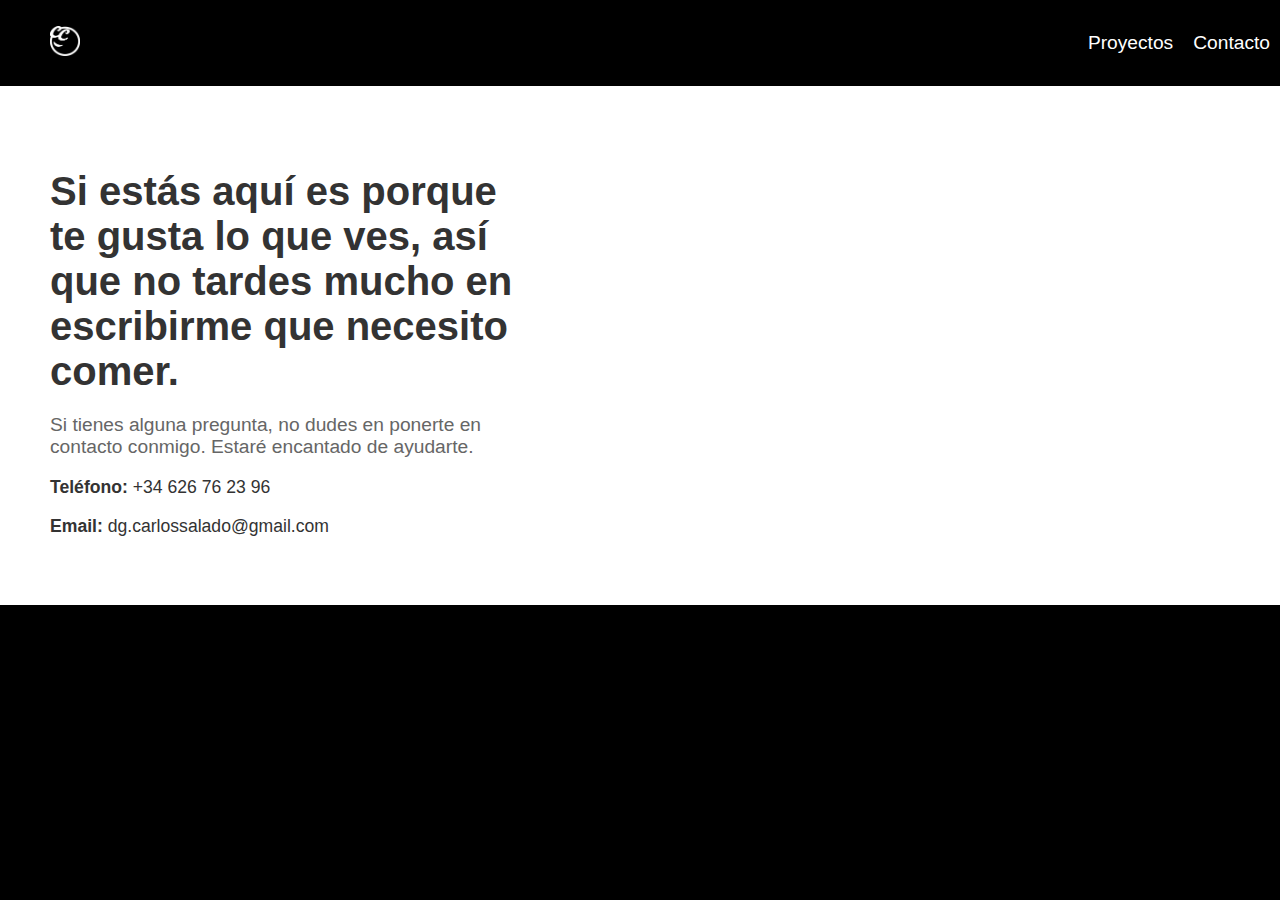
<file: contacto.html>
<!DOCTYPE html>
<html lang="es">
<head>
    <meta charset="UTF-8">
    <meta name="viewport" content="width=device-width, initial-scale=1.0">
    <title>Contacto | Mi Portafolio</title>
    <link rel="stylesheet" href="static/css/style.css">
</head>
<body>
    
    <header>
        <nav>
            <ul class="nav-left">
                <!-- Ícono personalizado a la izquierda -->
                <li><a href="index.html"><img src="static/images/custom-icon.png" alt="Inicio" style="width: 30px; height: 30px;"/></a></li>
            </ul>
            <ul class="nav-right">
                <!-- Enlaces a la derecha -->
                <li><a class="proyectos" href="proyectos.html">Proyectos</a></li>
                <li><a href="contacto.html">Contacto</a></li>
            </ul>
        </nav>
    </header>
    <!-- Contenido específico de cada página -->
    <div id="content">
        
<section id="contact" class="contact-section">
    <div class="contact-info">
        <h2>Si estás aquí es porque te gusta lo que ves, así que no tardes mucho en escribirme que necesito comer.</h2>
        <p>Si tienes alguna pregunta, no dudes en ponerte en contacto conmigo. Estaré encantado de ayudarte.</p>
        <div class="contact-details">
            <p><strong>Teléfono:</strong> +34 626 76 23 96</p>
            <p><strong>Email:</strong> dg.carlossalado@gmail.com</p>
        </div>
    </div>
</section>

    </div>

    <script src="static/js/script.js" defer></script>
</body>
</html>
</file>
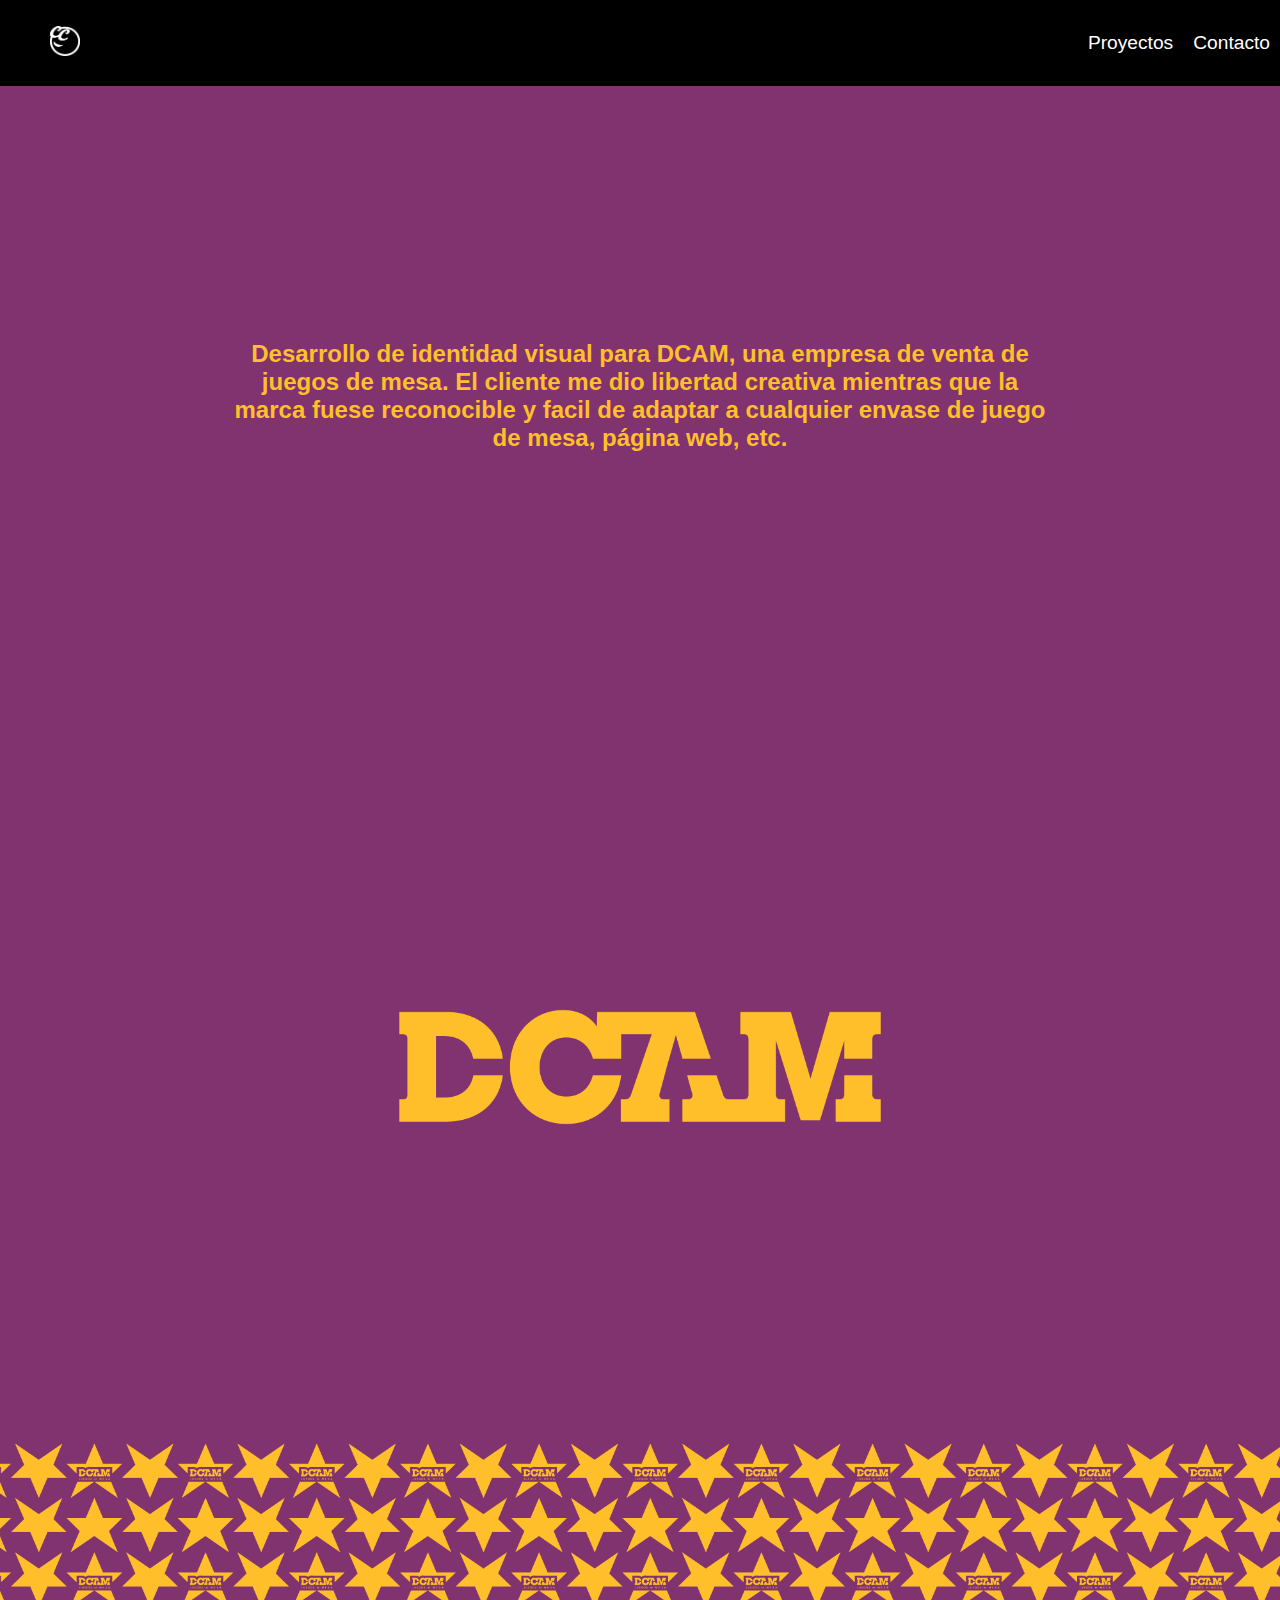
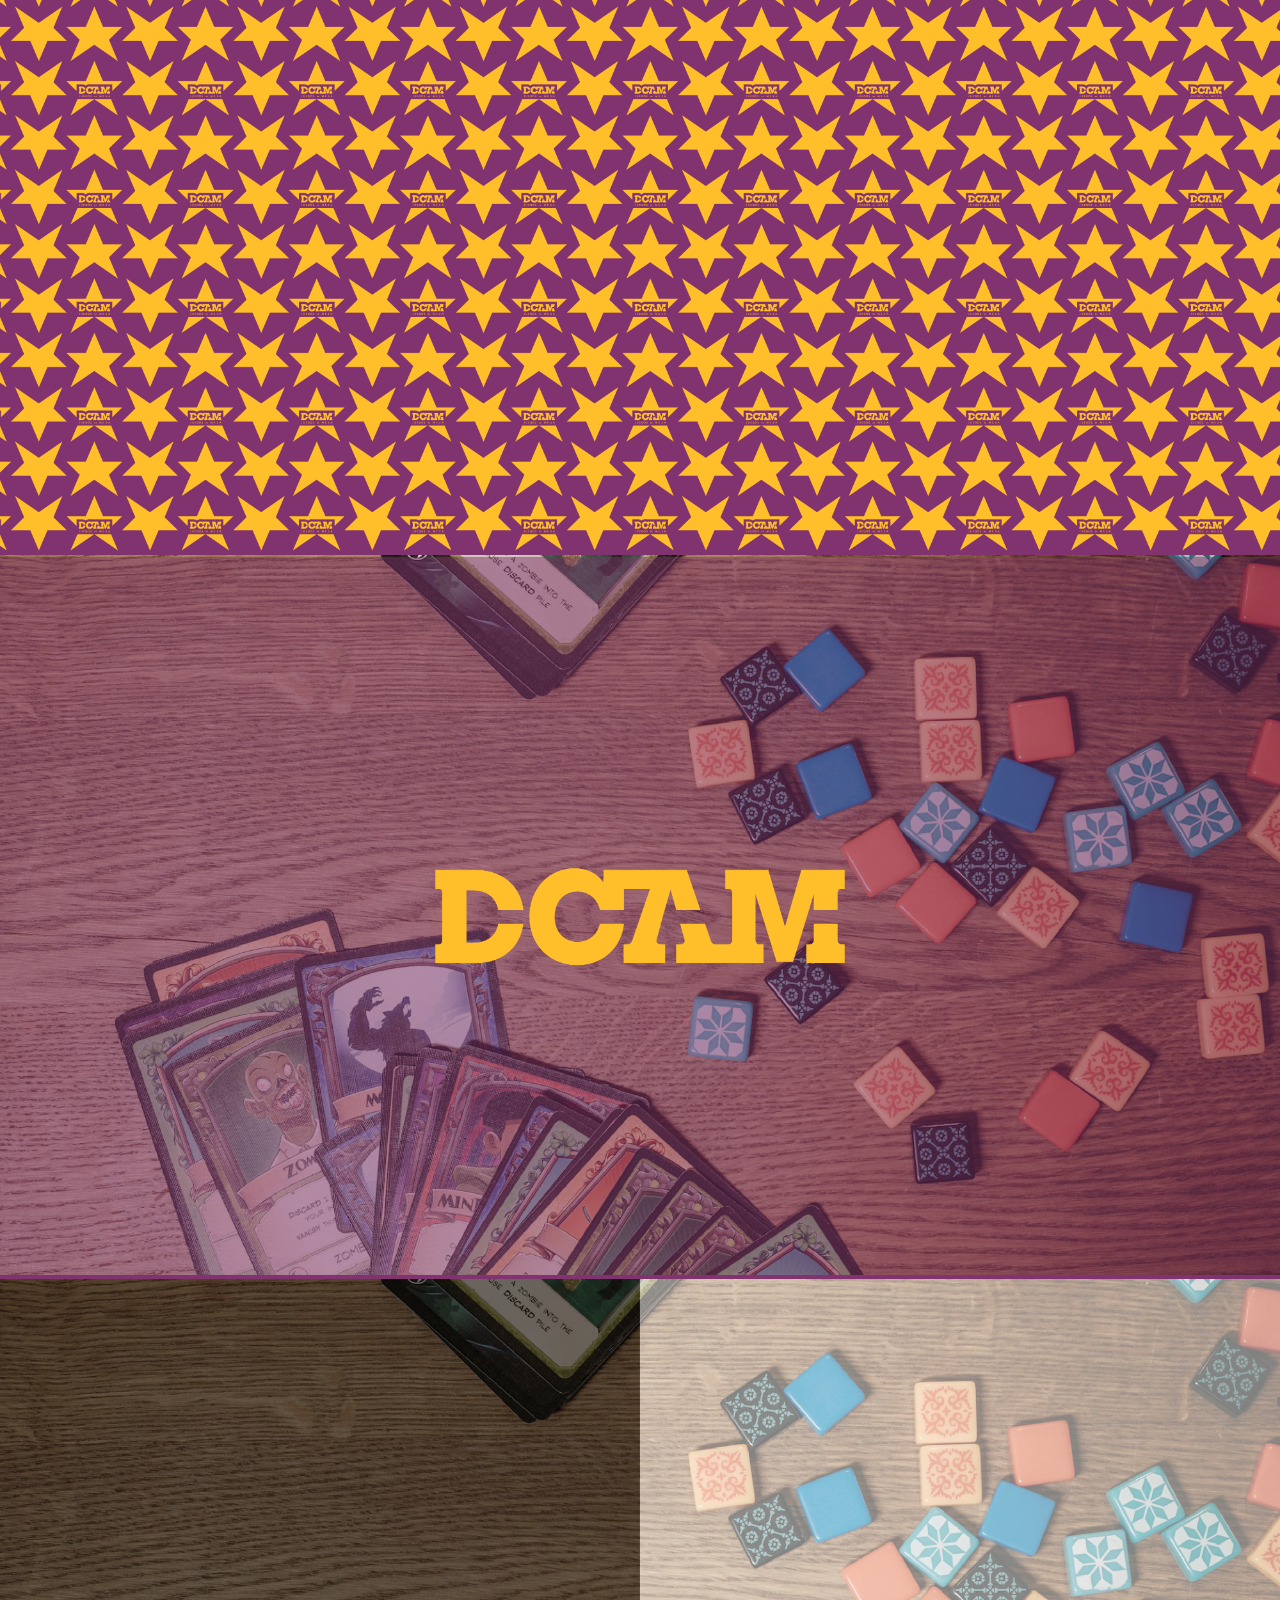
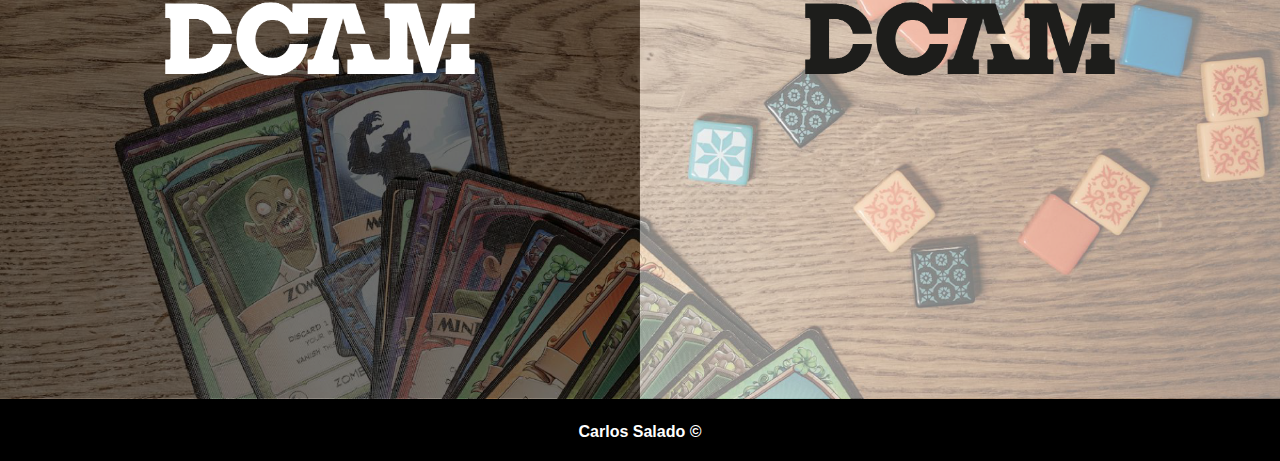
<file: proyecto1.html>
<!DOCTYPE html>
<html lang="es">
<head>
    <meta charset="UTF-8">
    <meta name="viewport" content="width=device-width, initial-scale=1.0">
    <title>DCAM | Proyecto</title>
    <link rel="stylesheet" href="static/css/style.css">
</head>
<body>
    
    <header>
        <nav>
            <ul class="nav-left">
                <!-- Ícono personalizado a la izquierda -->
                <li><a href="index.html"><img src="static/images/custom-icon.png" alt="Inicio" style="width: 30px; height: 30px;"/></a></li>
            </ul>
            <ul class="nav-right">
                <!-- Enlaces a la derecha -->
                <li><a class="proyectos" href="proyectos.html">Proyectos</a></li>
                <li><a href="contacto.html">Contacto</a></li>
            </ul>
        </nav>
    </header>
    <!-- Contenido específico de cada página -->
    <div id="content">
        <div class="explicacionesdcam">
            <p>Desarrollo de identidad visual para DCAM, una empresa de venta de juegos de mesa. El cliente me dio libertad creativa mientras que la marca fuese reconocible y facil de adaptar a cualquier envase de juego de mesa, página web, etc.</p>
        </div>        
<div class="proyecto1">
    <img src="static/images/dcam1.png" alt="DCAM">
    <img src="static/images/dcam2.webp" alt="DCAM">
    <img src="static/images/dcam3.webp" alt="DCAM">
</div>
<img class="proyecto1" src="static/images/dcam4.webp" alt="DCAM">
<footer>
    <p>Carlos Salado ©</p>
</footer>

    </div>

    <script src="static/js/script.js" defer></script>
</body>
</html>
</file>
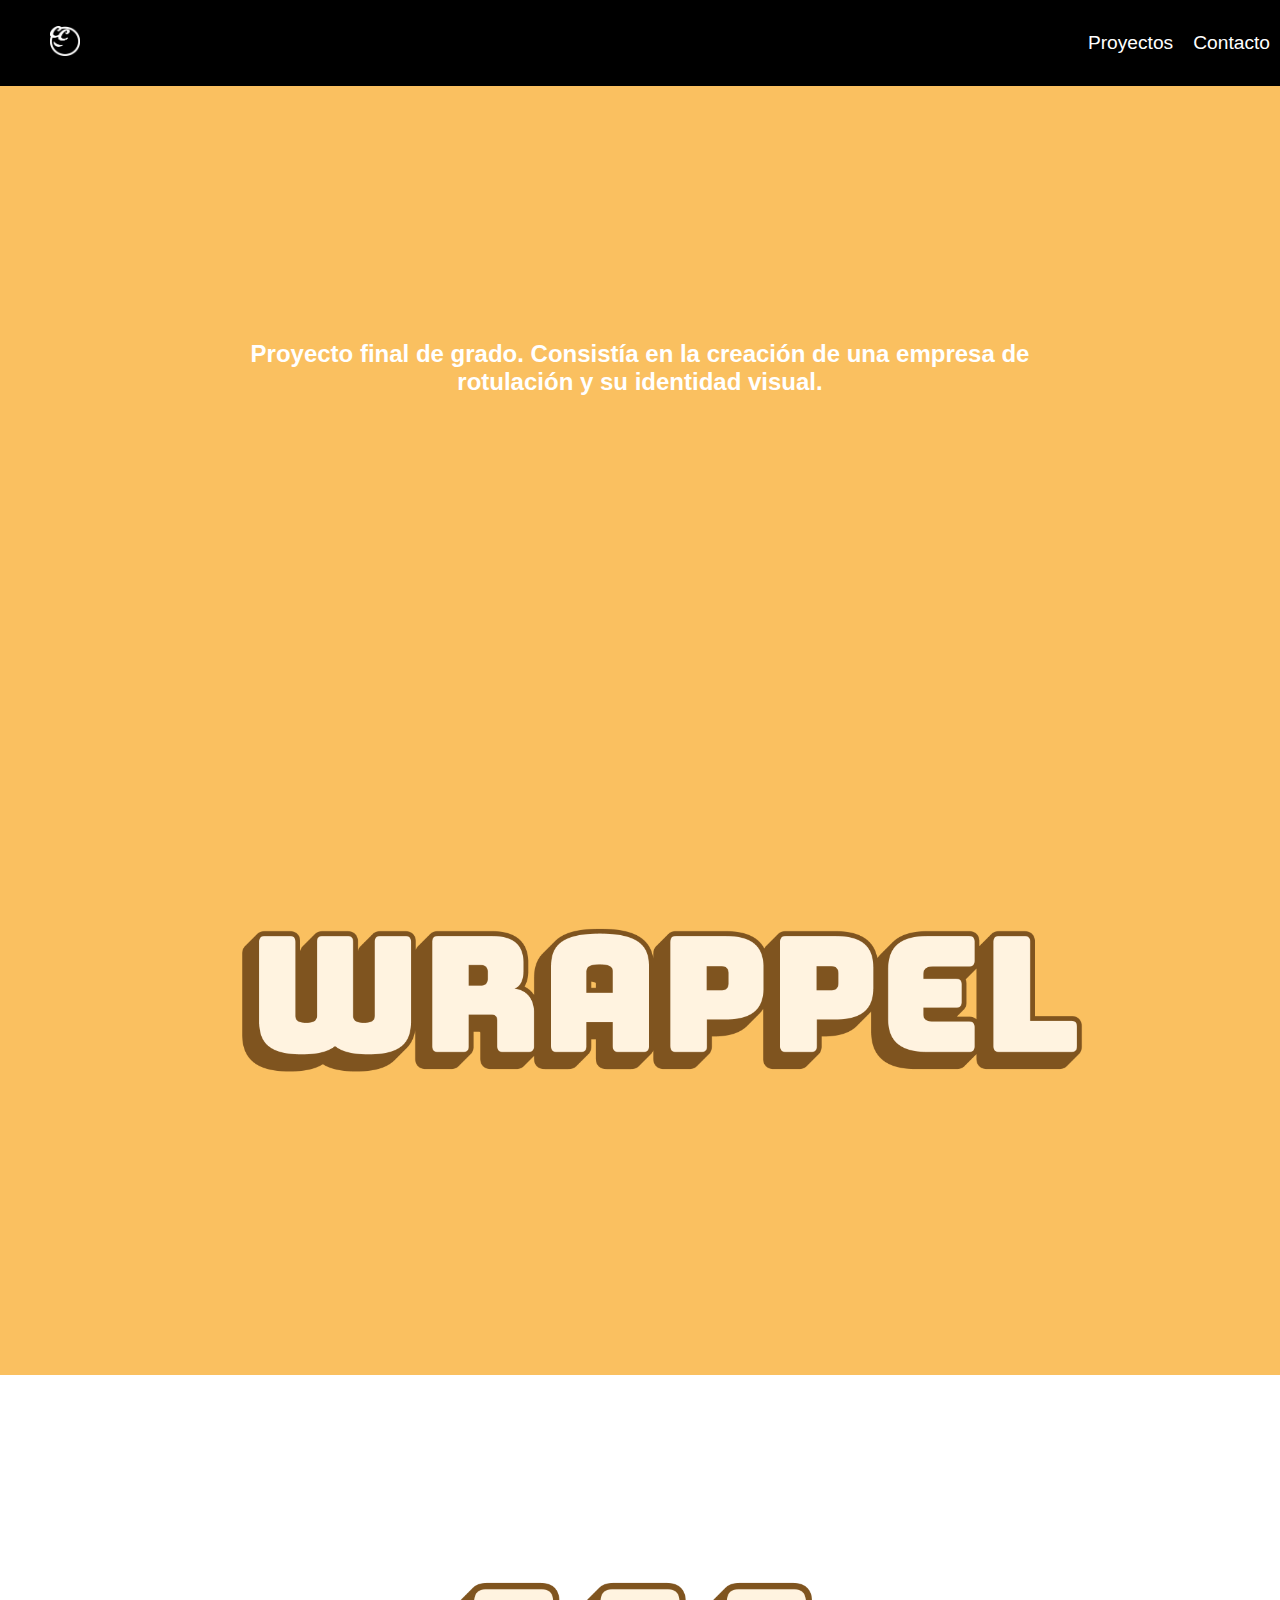
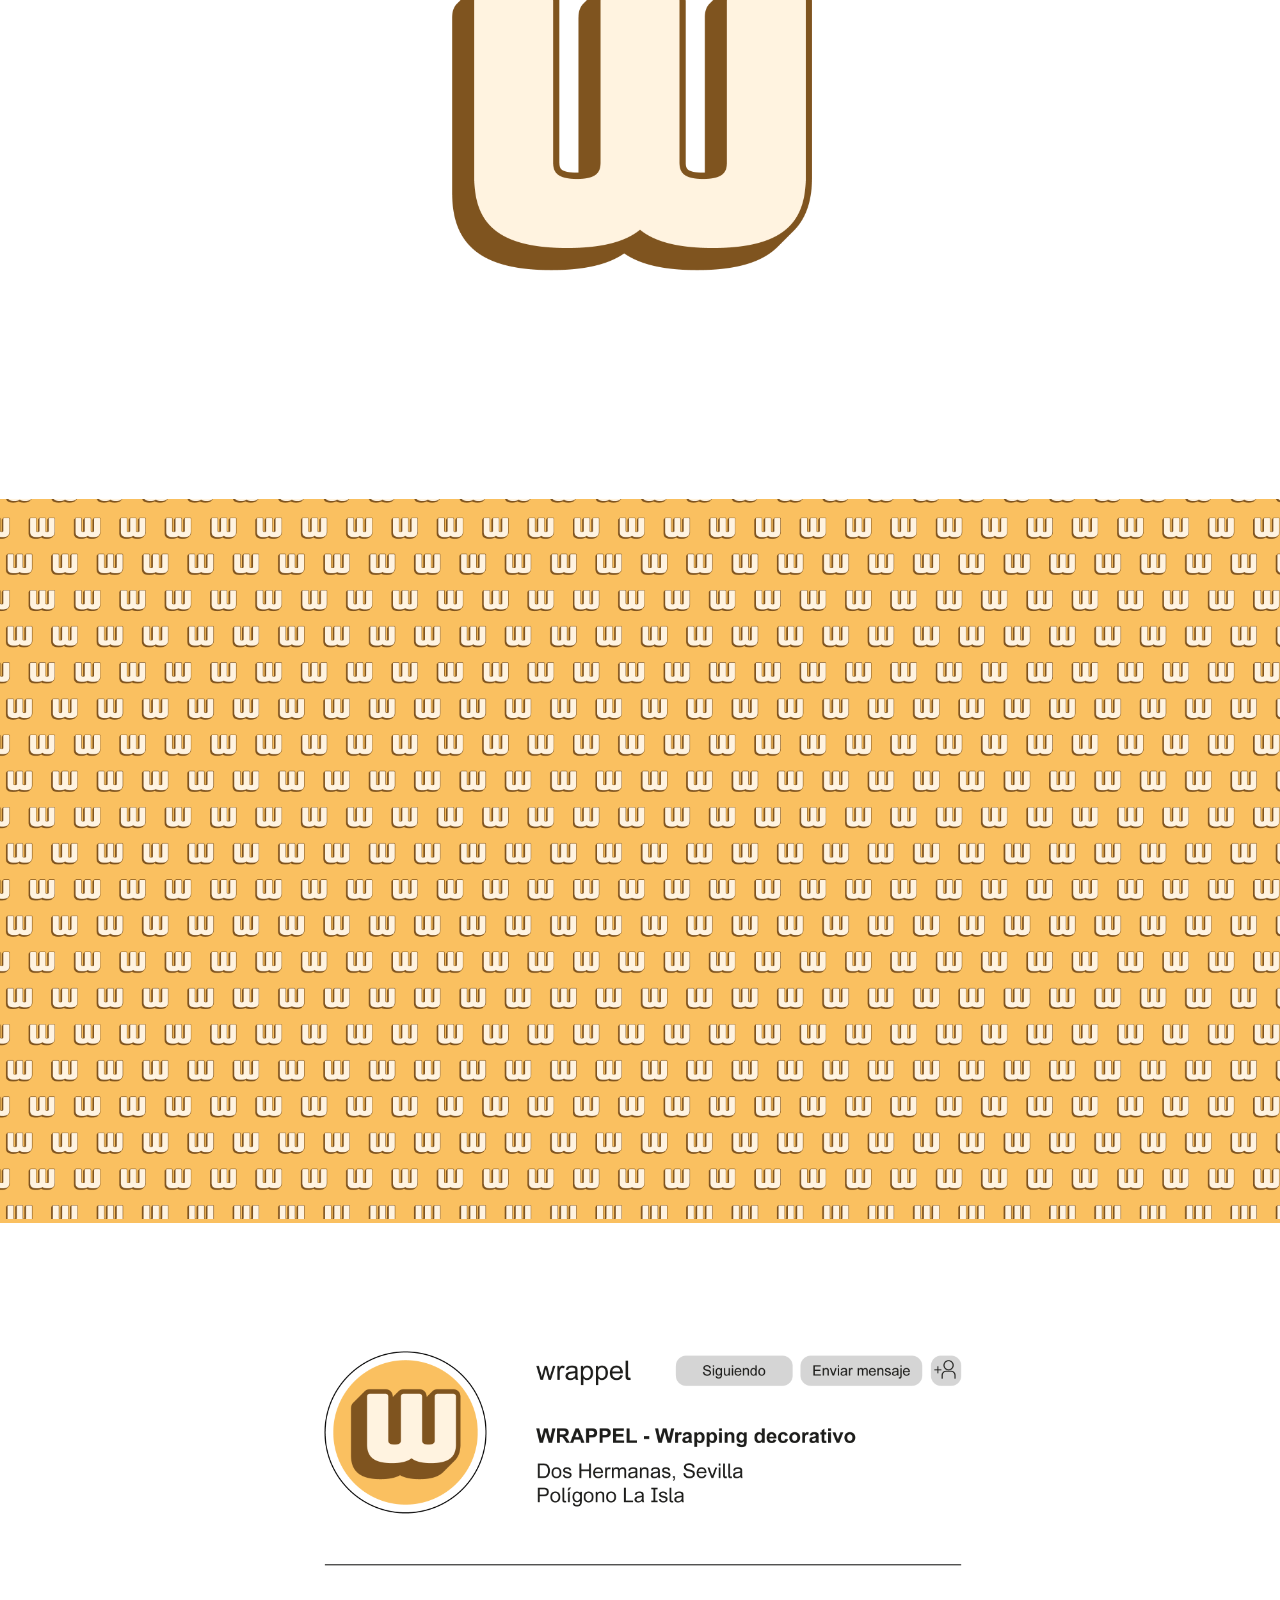
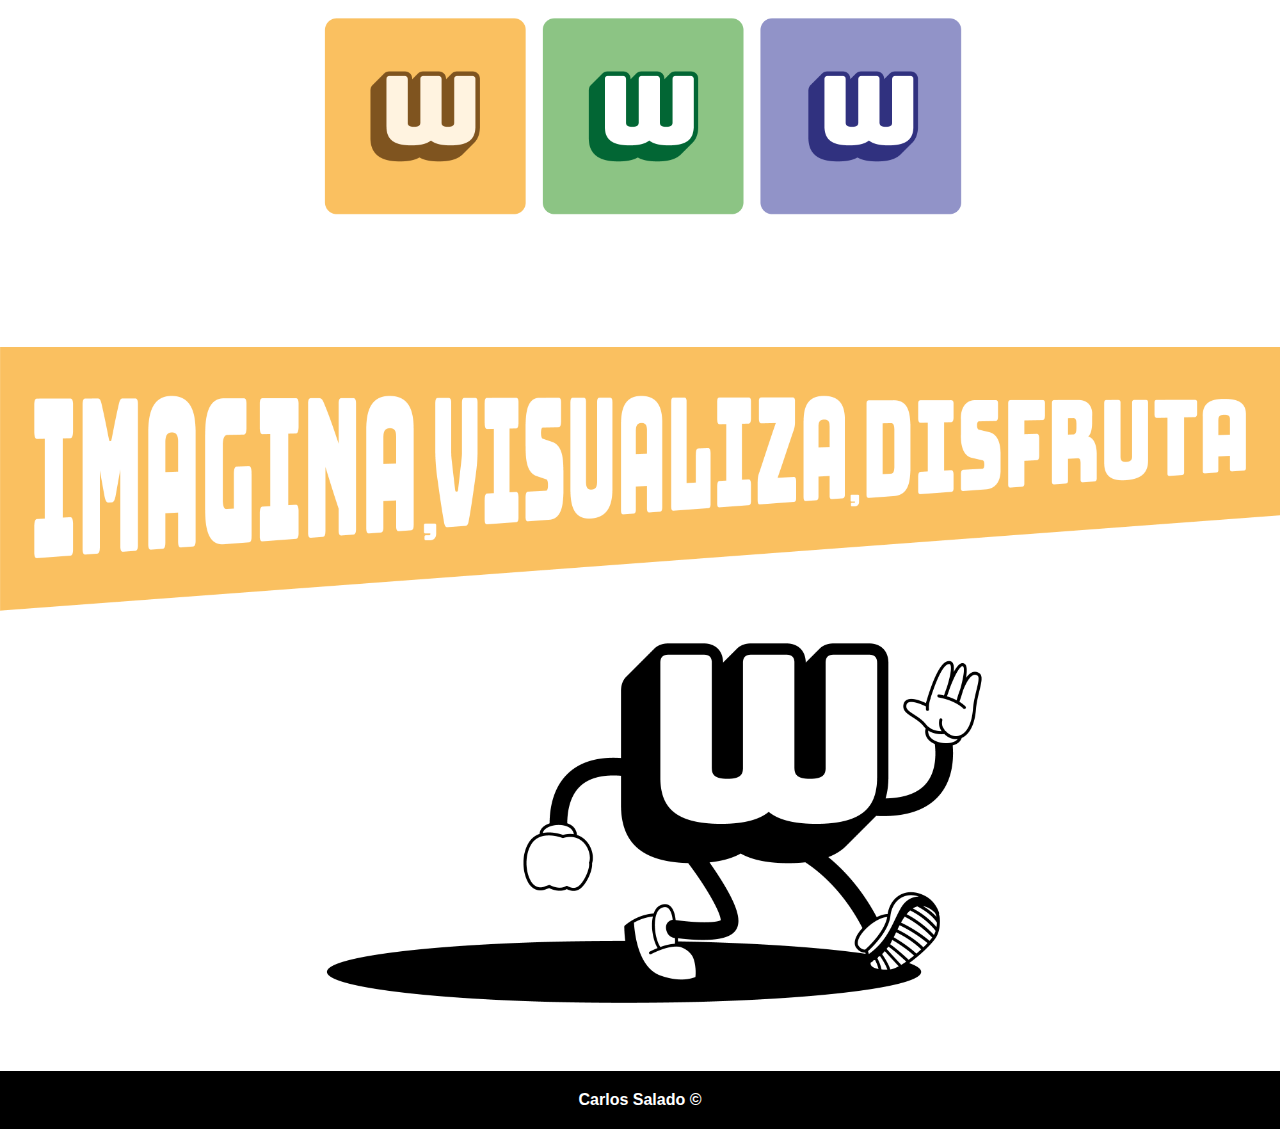
<file: proyecto2.html>
<!DOCTYPE html>
<html lang="es">
<head>
    <meta charset="UTF-8">
    <meta name="viewport" content="width=device-width, initial-scale=1.0">
    <title>DCAM | Proyecto</title>
    <link rel="stylesheet" href="static/css/style.css">
</head>
<body>
    
    <header>
        <nav>
            <ul class="nav-left">
                <!-- Ícono personalizado a la izquierda -->
                <li><a href="index.html"><img src="static/images/custom-icon.png" alt="Inicio" style="width: 30px; height: 30px;"/></a></li>
            </ul>
            <ul class="nav-right">
                <!-- Enlaces a la derecha -->
                <li><a class="proyectos" href="proyectos.html">Proyectos</a></li>
                <li><a href="contacto.html">Contacto</a></li>
            </ul>
        </nav>
    </header>
    <!-- Contenido específico de cada página -->
    <div id="content">
        <div class="explicacioneswrappel">
            <p>Proyecto final de grado. Consistía en la creación de una empresa de rotulación y su identidad visual.</p>
        </div>
        <div class="proyecto2">
    <img src="static/images/logowrappel.png" alt="wrappel1">
</div>
<div class="wrappel">
    <img src="static/images/minilogowrappel.png" alt="wrappel2">
</div>
<div class="proyecto2">
    <img src="static/images/motivowrappel.png" alt="wrappel3">
</div>
<div class="wrappel">
    <img src="static/images/instawrappel.png" alt="insta">
</div>
<div class="wrappel">
    <img src="static/images/mascotawrappel.png" alt="mascota">
</div>
<footer>
    <p>Carlos Salado ©</p>
</footer>

    </div>

    <script src="static/js/script.js" defer></script>
</body>
</html>
</file>
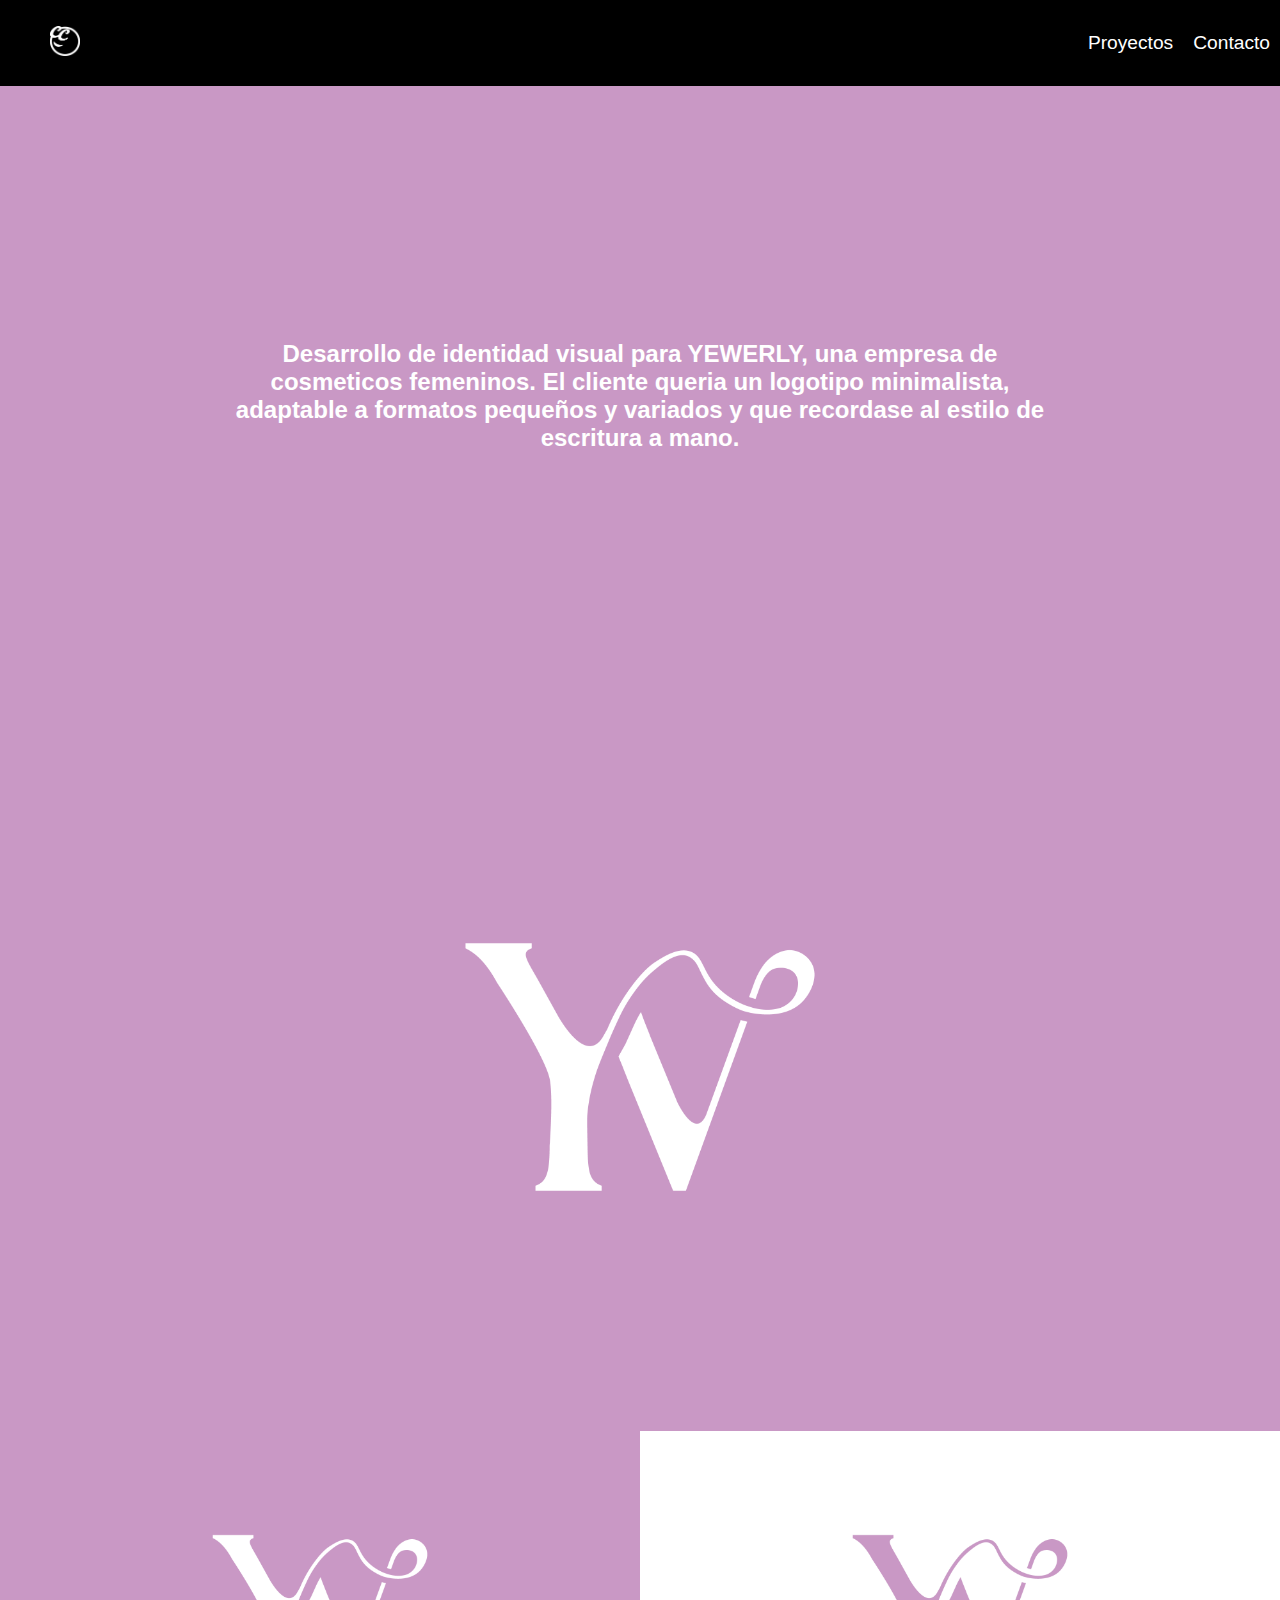
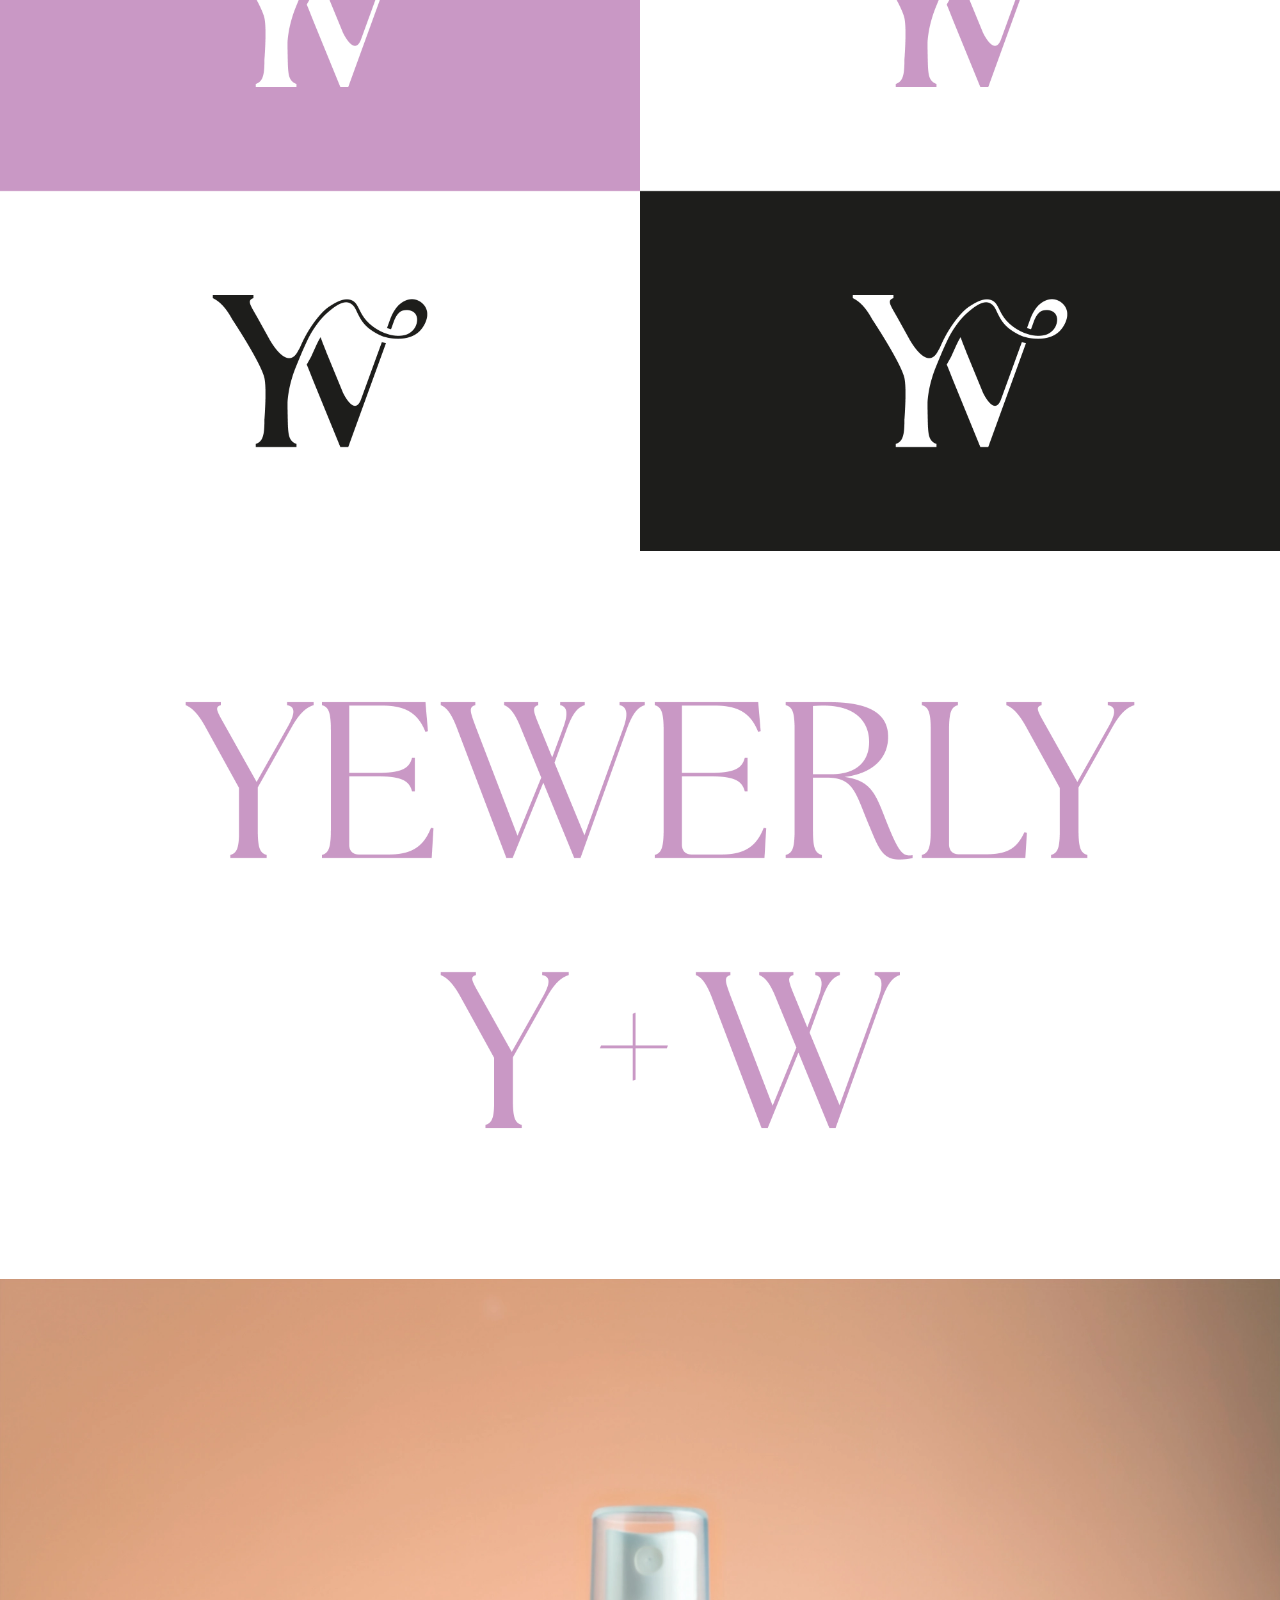
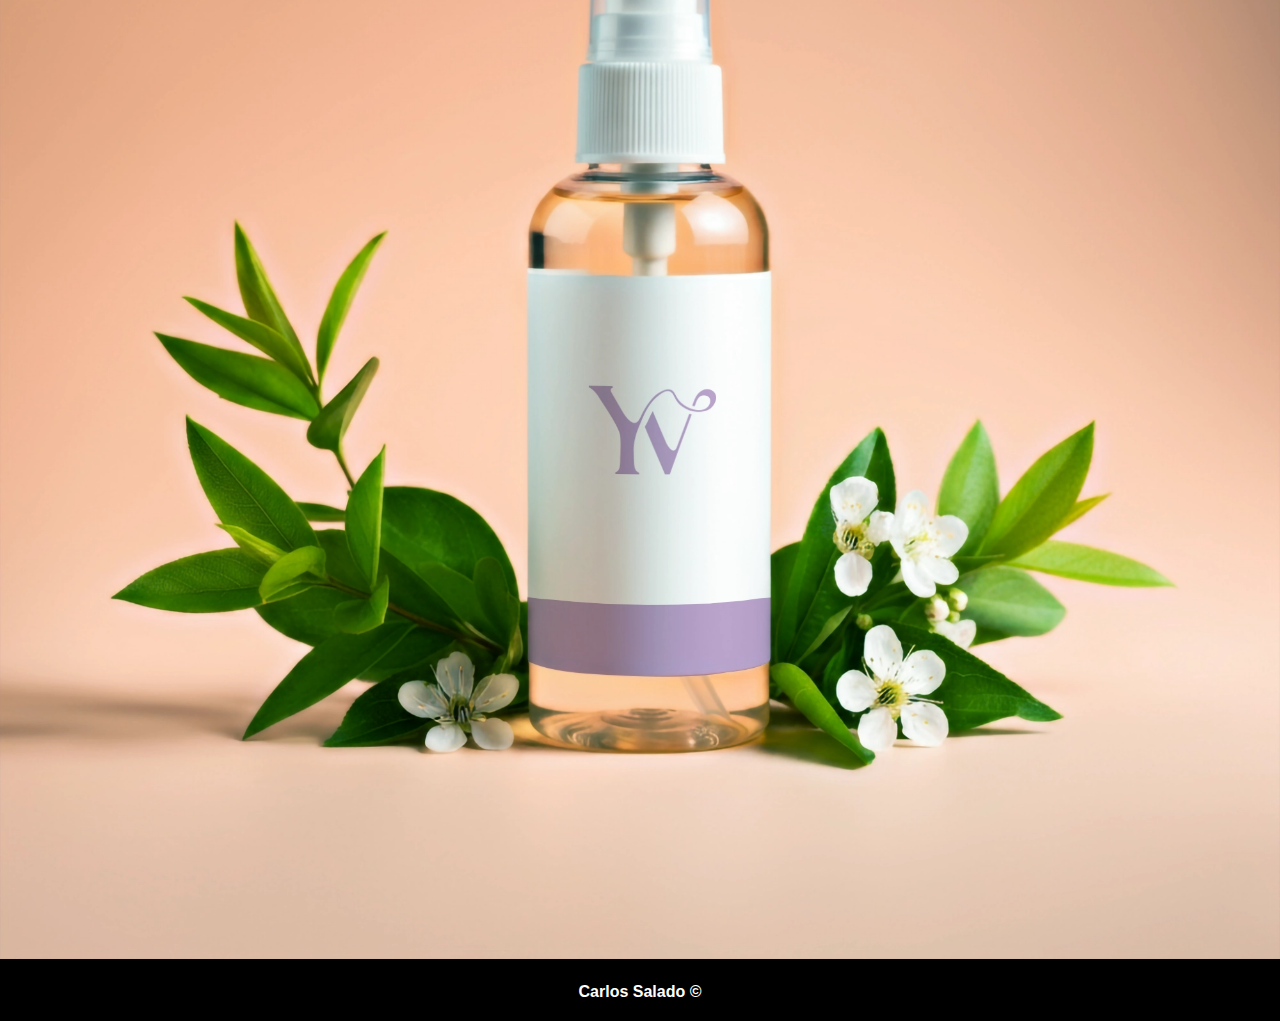
<file: proyecto3.html>
<!DOCTYPE html>
<html lang="es">
<head>
    <meta charset="UTF-8">
    <meta name="viewport" content="width=device-width, initial-scale=1.0">
    <title>DCAM | Proyecto</title>
    <link rel="stylesheet" href="static/css/style.css">
</head>
<body>
    
    <header>
        <nav>
            <ul class="nav-left">
                <!-- Ícono personalizado a la izquierda -->
                <li><a href="index.html"><img src="static/images/custom-icon.png" alt="Inicio" style="width: 30px; height: 30px;"/></a></li>
            </ul>
            <ul class="nav-right">
                <!-- Enlaces a la derecha -->
                <li><a class="proyectos" href="proyectos.html">Proyectos</a></li>
                <li><a href="contacto.html">Contacto</a></li>
            </ul>
        </nav>
    </header>
    
    <!-- Contenido específico de cada página -->
    <div id="content">
        <div class="explicacionesyw">
            <p>Desarrollo de identidad visual para YEWERLY, una empresa de cosmeticos femeninos. El cliente queria un logotipo minimalista, adaptable a formatos pequeños y variados y que recordase al estilo de escritura a mano.</p>
        </div>
<div class="proyecto3">
    <img src="static/images/yewerlylogo.png" alt="yewerly">
</div>
<div class="yewerly">
    <img src="static/images/yewerlylogos2.png" alt="yewerlylogos2">
</div>
<div class="yewerly">
    <img src="static/images/yewerlysimbolo.png" alt="yewerlysimbolo">
</div>
    <img class="yewerly" src="static/images/ywmockup.webp" alt="yewerlysimbolo">
<footer>
    <p>Carlos Salado ©</p>
</footer>

    </div>

    <script src="static/js/script.js" defer></script>
</body>
</html>
</file>
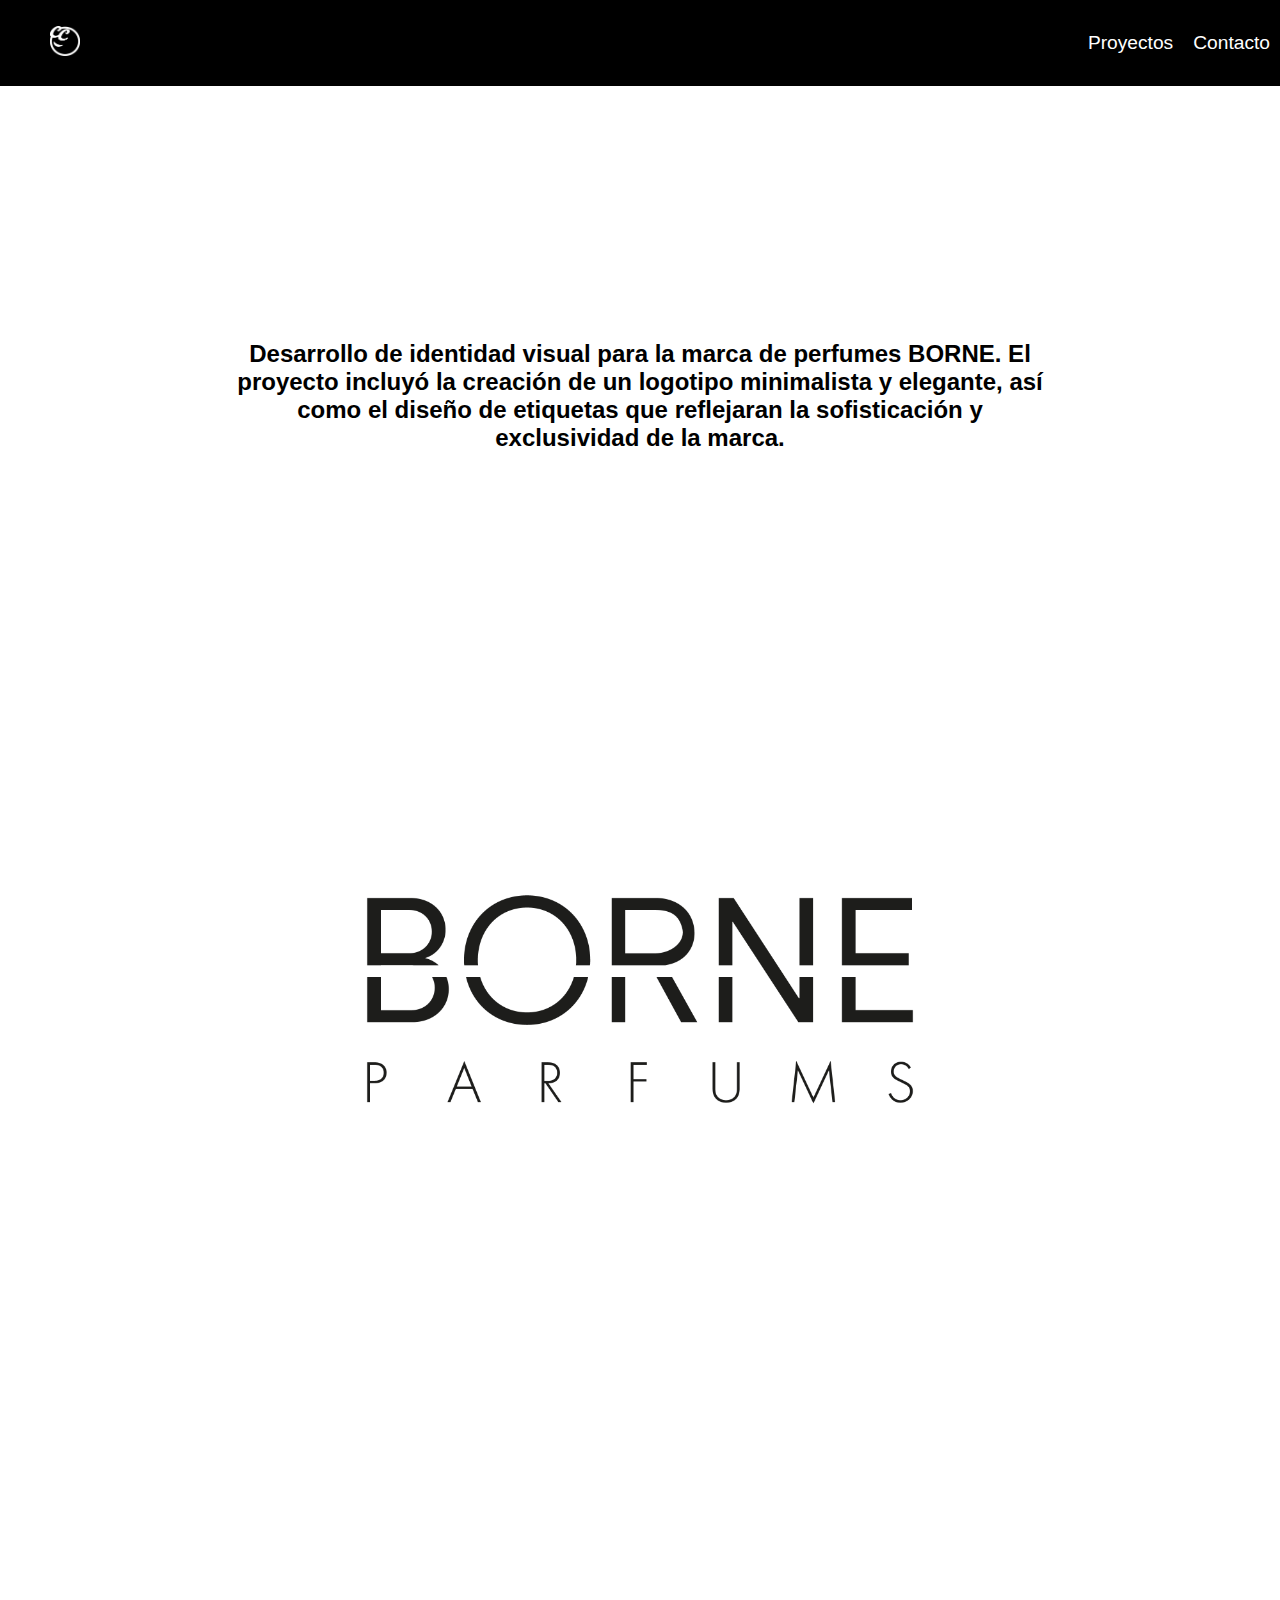
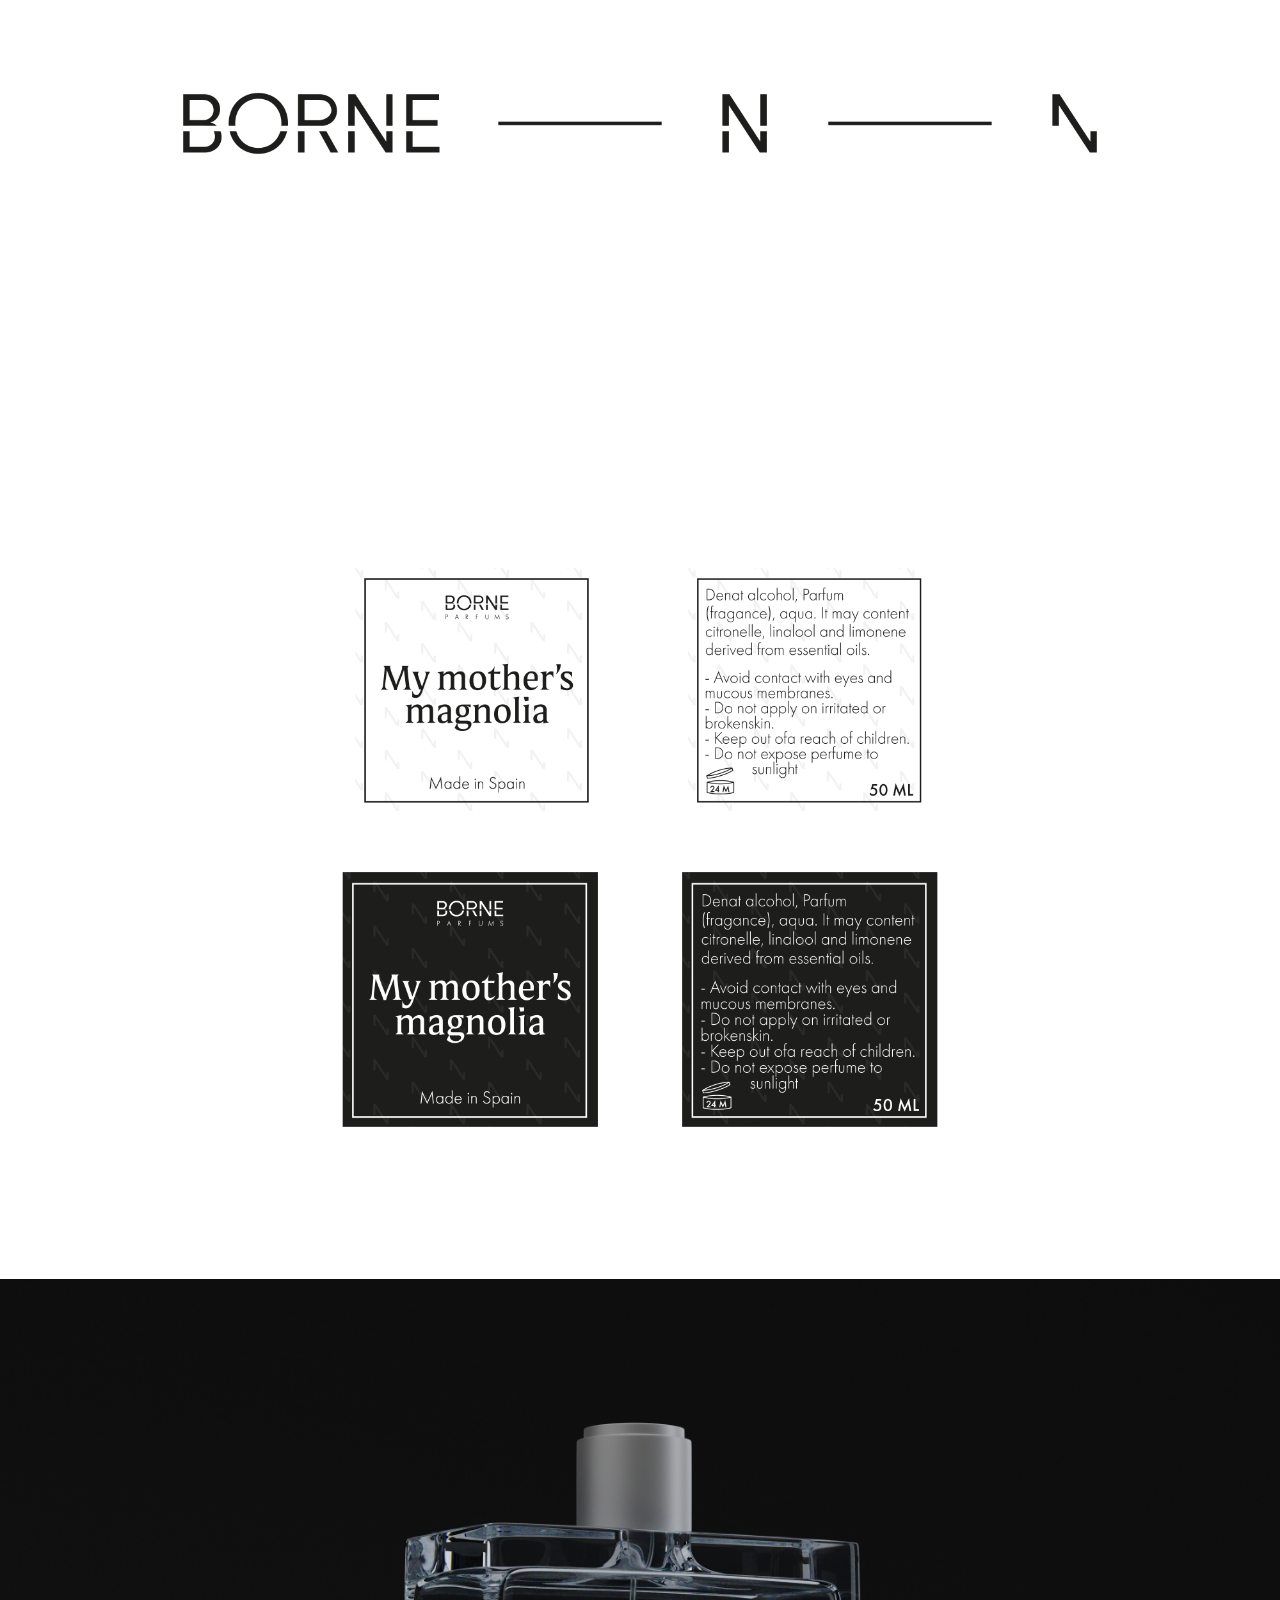
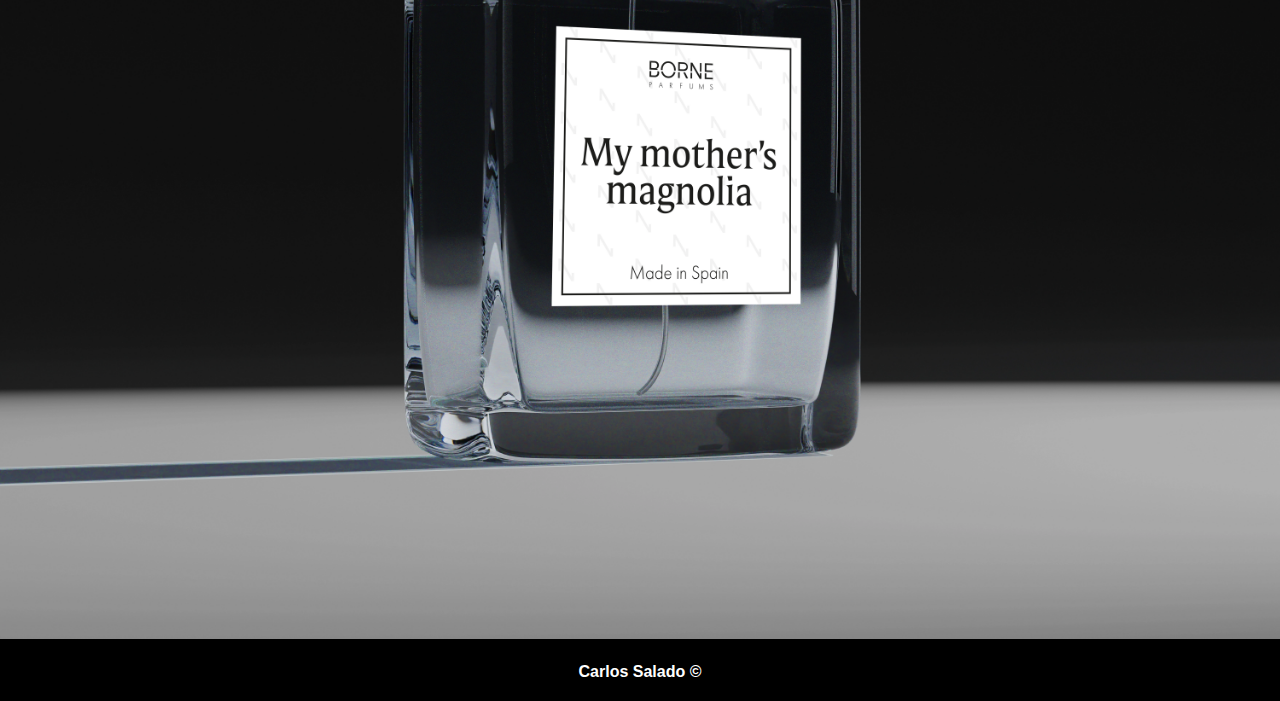
<file: proyecto5.html>
<!DOCTYPE html>
<html lang="es">
<head>
    <meta charset="UTF-8">
    <meta name="viewport" content="width=device-width, initial-scale=1.0">
    <title>DCAM | Proyecto</title>
    <link rel="stylesheet" href="static/css/style.css">
</head>
<body>
    
    <header>
        <nav>
            <ul class="nav-left">
                <!-- Ícono personalizado a la izquierda -->
                <li><a href="index.html"><img src="static/images/custom-icon.png" alt="Inicio" style="width: 30px; height: 30px;"/></a></li>
            </ul>
            <ul class="nav-right">
                <!-- Enlaces a la derecha -->
                <li><a class="proyectos" href="proyectos.html">Proyectos</a></li>
                <li><a href="contacto.html">Contacto</a></li>
            </ul>
        </nav>
    </header>
    <!-- Contenido específico de cada página -->
        <div class="explicacionesborne">
            <p>Desarrollo de identidad visual para la marca de perfumes BORNE. El proyecto incluyó la creación de un logotipo minimalista y elegante, así como el diseño de etiquetas que reflejaran la sofisticación y exclusividad de la marca.</p>
        </div>
    <div id="content">

<div class="proyecto5">
    <img src="static/images/borne.png" alt="logo">
</div>
<div class="proyecto5">
    <img src="static/images/borne2.png" alt="motivo">
</div>
<div class="proyecto5">
    <img src="static/images/borne3.png" alt="mockup">
</div>
    <img class="proyecto5" src="static/images/bornemockup.webp" alt="mockup">
<footer>
    <p>Carlos Salado ©</p>
</footer>

    </div>

    <script src="static/js/script.js" defer></script>
</body>
</html>
</file>
<file: static/css/style.css>
/* Aplica la tipografía de Google Fonts (Roboto) a todo el body */
body {
    font-family: 'Roboto', sans-serif;
    margin: 0;
    padding: 0;
    background-color: #000000;
}

.salmon {
    color: #F2D0BD;
    font-family: 'Roboto', sans-serif;
    font-style: italic;
    letter-spacing: 1px;
}

/* Estilo para el menú de navegación */
header nav {
    display: flex;
    justify-content: space-between;
    align-items: center;
    padding: 10px;
    background-color: transparent; /* Fondo transparente */
}

/* Estilo para la lista a la izquierda (ícono) */
.nav-left {
    display: flex;
    align-items: center;
}

.nav-left li {
    margin-right: 20px; /* Espaciado entre el ícono y los otros elementos */
}

/* Estilo para la lista a la derecha (enlaces) */
.nav-right {
    display: flex;
    justify-content: flex-end;
    align-items: center;
}

.nav-right li {
    margin-left: 20px; /* Espaciado entre los enlaces */
}

/* Estilo para los enlaces */
.nav-right li a {
    text-decoration: none;
    color: rgb(255, 255, 255); /* Color del texto */
    font-size: 1.2rem;
    position: relative; /* Necesario para colocar la línea debajo */
}

/* Efecto de la línea debajo de los enlaces */
.nav-right li a::after {
    content: '';
    position: absolute;
    bottom: -5px; /* Distancia debajo del texto */
    left: 0;
    width: 0%;
    height: 2px;
    background-color: white;
    transition: width 0.3s ease; /* Animación suave */
}

/* Cuando se pasa el ratón sobre el enlace */
.nav-right li a:hover::after {
    width: 100%; /* Hace que la línea se expanda de izquierda a derecha */
}

/* El hover ya no cambia el color */
.nav-right li a:hover {
    color: rgb(255, 255, 255); /* El color se mantiene igual */
}

#hero {
    text-align: left;
    padding: 50px 0px 0px;
    background-image: url('../images/.jpg');
    background-size: cover;
    background-position: center;
}

#hero h1 {
    margin-top: 450px;
    font-size: 9rem;
    color: #fff;
}

#hero p {
    font-size: 1.2rem;
    color: #fff;
}

#about, #projects, #contact {
    padding: 50px;
    background-color: #fff;
}

#about img.profile-pic {
    width: 150px;
    border-radius: 50%;
    margin-bottom: 20px;
}

.proyectos {
    color:red;
}

#sobre_mi{
    background-color: #F2D0BD;
    padding: 0% 0% 60%;
}

#sobre_mi p{
    max-width: 40%;
    color:rgb(0, 0, 0);
    font-size: 27px;
    text-align: justify;
    padding: 6%;
    margin-right: 2%;
    float: left;
}

#sobre_mi img{
float: left;
margin-top: 6%;
max-width: 40%;
}

div p span {
    font-size: 40px;
    font-weight: bold;
    font-style: italic;
}

footer {
    background-color: black;
    clear: both;
    margin: 0px;
}

footer p {
    color:rgb(255, 255, 255);
    text-align: center;
    font-weight: bold;
    padding: 20px;
    margin:0px;
}

.diseños {
    display: grid;
    grid-template-columns: repeat(2, 1fr); /* 2 columnas */
    grid-template-rows: repeat(3, 1fr); /* 3 filas */
    gap: 0px;
    margin: auto;
    background-color: rgb(0, 0, 0);
}

/* Establecemos el aspect-ratio a los elementos dentro de la cuadrícula */
.diseños a {
    position: relative;
    display: block;
    background-color: #ccc;
    text-decoration: none;
    transition: background-color 0.3s ease;
    overflow: hidden;
    aspect-ratio: 1; /* Esto asegura que el enlace se mantenga cuadrado */
    width: 100%; /* Ajusta el ancho del enlace para ocupar todo el espacio disponible */
    height: 100%; /* Ajusta la altura del enlace */
}

.diseños a:hover {
    background-color: #888;
}

.diseños a img {
    width: 100%;
    height: 100%;
    object-fit: cover;
    transition: transform 0.3s ease, filter 0.3s ease; /* Agregamos la transición para el filtro */
    filter: grayscale(100%); /* Aplica la escala de grises por defecto */
}

.diseños a:hover img {
    transform: scale(1.1);
    filter: grayscale(0%); /* Elimina el filtro de escala de grises al pasar el ratón */
}

.text-overlay {
    position: absolute;
    top: 50%;
    left: 50%;
    transform: translate(-50%, -50%);
    color: white;
    font-size: 2rem;
    font-weight: bold;
}

/* Sección de contacto */
.contact-section {
    display: flex;
    justify-content: space-between;
    align-items: flex-start;
    padding: 50px;
    background-color: #f7f7f7;
}

/* Información de contacto */
.contact-info {
    width: 40%;
}

.contact-info h2 {
    font-size: 2.5rem;
    margin-bottom: 20px;
    color: #333;
}

.contact-info p {
    font-size: 1.2rem;
    color: #666;
}

.contact-details p {
    font-size: 1.1rem;
    color: #333;
}

.proyecto1 {
    background-color: #80336E;
    margin: 0px;
    max-width: 100%;
    object-fit: cover;
}

.proyecto1 img{
    margin: 0px;
    max-width: 100%;
    object-fit: cover;
}

.proyecto2 {
    background-color: #FAC060;
}

.proyecto2 img{
    margin: 0px;
    max-width: 100%;
    object-fit: cover;
}

.wrappel {
    background-color: #ffffff;
}

.wrappel img{
    margin: 0px;
    max-width: 100%;
    object-fit: cover;
}

.proyecto3 {
    background-color: #C998C5;
}

.proyecto3 img{
    margin: 0px;
    max-width: 100%;
    object-fit: cover;
}

.yewerly {
    background-color: #ffffff;
    margin: 0px;
    max-width: 100%;
    object-fit: cover;
}

.yewerly img{
    margin: 0px;
    max-width: 100%;
    object-fit: cover;
}

.proyecto4 {
    background-color: #000000;
}

.proyecto4 img{
    margin: 0px;
    max-width: 100%;
    object-fit: cover;
}

.sangre {
    background-color: #ffffff;
}

.sangre img{
    margin: 0px;
    max-width: 100%;
    object-fit: cover;
}

.proyecto5 {
    background-color: #ffffff;
    margin: 0px;
    padding: 0%;
    max-width: 100%;
    object-fit: cover;
}

.proyecto5 img{
    margin: 0px;
    padding: 0%;
    max-width: 100%;
    object-fit: cover;
}

/* Contenedor de las imágenes */
.proyecto6-container {
    width: 80%; /* Establece el ancho total del contenedor */
    margin: 0 auto; /* Centra el contenedor */
    overflow: hidden; /* Limpia los flotantes */
}

/* Estilo para cada contenedor de imagen */
.proyecto6 {
    width: 48%; /* 48% de ancho para dejar espacio entre las imágenes */
    float: left; /* Flota las imágenes a la izquierda */
    box-sizing: border-box; /* Asegura que los márgenes se manejen correctamente */
}

/* Limpieza de flotantes para el contenedor */
.proyecto6-container::after {
    content: "";
    display: table;
    clear: both; /* Asegura que los flotantes no rompan el diseño */
}

/* Estilo para las imágenes */
.proyecto6 img {
    width: 100%; /* Las imágenes ocupan todo el ancho del contenedor */
    height: auto; /* Mantener la relación de aspecto */
}

.explicacionesborne {
    font-family: 'Roboto', sans-serif;
    font-weight: bold;
    font-size: 1.5rem;
    background-color: white;
    padding: 18%;
    text-align: center;
}

.explicacionesyw {
    font-family: 'Roboto', sans-serif;
    font-weight: bold;
    font-size: 1.5rem;
    background-color: #C998C5;
    color: white;
    padding: 18%;
    text-align: center;
}

.explicacionesdcam {
    font-family: 'Roboto', sans-serif;
    font-weight: bold;
    font-size: 1.5rem;
    background-color: #80336E;
    color: #FFBF2B;
    padding: 18%;
    text-align: center;
}

.explicacioneswrappel {
    font-family: 'Roboto', sans-serif;
    font-weight: bold;
    font-size: 1.5rem;
    background-color: #FAC060;
    color: #ffffff;
    padding: 18%;
    text-align: center;
}

.explicacionessangre {
    font-family: 'Roboto', sans-serif;
    font-weight: bold;
    font-size: 1.5rem;
    background-color: #000000;
    color: #FABB52;
    padding: 18%;
    text-align: center;
}
</file>
